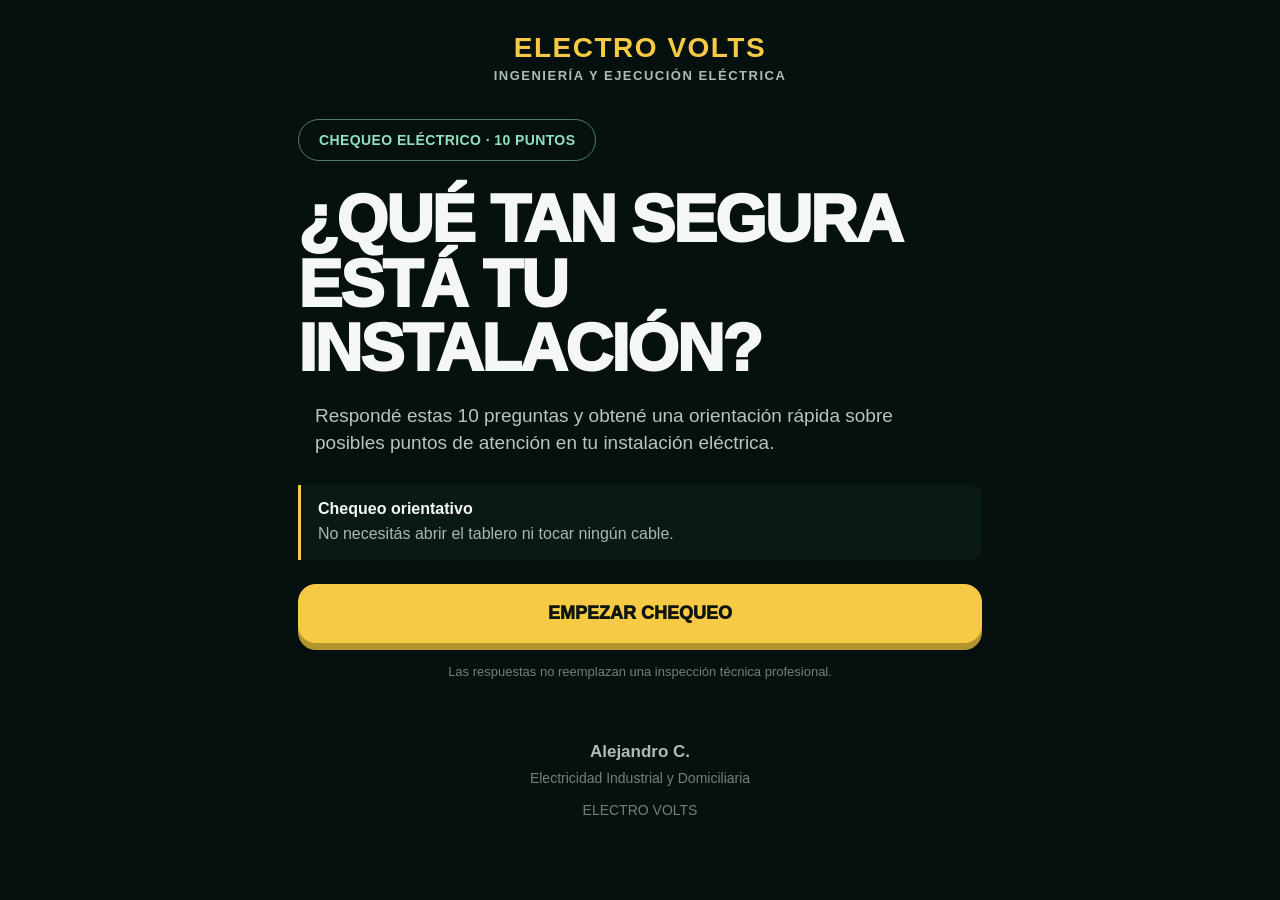
<file: index.html>
<!DOCTYPE html>
<html lang="es">
<head>
  <meta charset="UTF-8">
  <meta name="viewport" content="width=device-width, initial-scale=1.0">
  <meta name="theme-color" content="#06110f">
  <meta name="description" content="Chequeo orientativo de riesgo eléctrico en 10 puntos. Electro Volts.">
  <title>Electro Volts | Chequeo Eléctrico Nivel 2</title>
  <link rel="stylesheet" href="style.css">
</head>
<body>
  <main class="app">
    <header class="brand">
      <div class="brand-name">ELECTRO VOLTS</div>
      <div class="brand-sub">INGENIERÍA Y EJECUCIÓN ELÉCTRICA</div>
    </header>

    <section id="intro" class="screen active">
      <div class="pill">CHEQUEO ELÉCTRICO · 10 PUNTOS</div>
      <h1>¿QUÉ TAN SEGURA<br>ESTÁ TU INSTALACIÓN?</h1>
      <p class="lead">Respondé estas 10 preguntas y obtené una orientación rápida sobre posibles puntos de atención en tu instalación eléctrica.</p>

      <div class="notice">
        <strong>Chequeo orientativo</strong>
        <span>No necesitás abrir el tablero ni tocar ningún cable.</span>
      </div>

      <button id="startBtn" class="primary">EMPEZAR CHEQUEO</button>
      <p class="small">Las respuestas no reemplazan una inspección técnica profesional.</p>
    </section>

    <section id="quiz" class="screen">
      <div class="quiz-top">
        <span id="counter">CHEQUEO 1 / 10</span>
        <span id="scoreMini">0 pts</span>
      </div>
      <div class="progress"><div id="progressBar"></div></div>

      <article class="question-card">
        <div class="question-tag" id="questionTag">01 · TABLERO ELÉCTRICO</div>
        <h2 id="question"></h2>
        <p id="explanation"></p>
        <div id="answers" class="answers"></div>
      </article>
    </section>

    <section id="result" class="screen">
      <div class="result-kicker">RESULTADO DEL CHEQUEO</div>
      <div id="resultIcon" class="result-icon">!</div>
      <h1 id="resultTitle"></h1>
      <div class="score-box">
        <span id="resultScore">0</span>
        <small>/ 30</small>
      </div>
      <p id="resultText" class="lead"></p>

      <div class="result-list">
        <h3>¿Qué significa?</h3>
        <p id="resultAdvice"></p>
      </div>

      <div class="cta">
        <strong>¿Querés saber cómo está realmente tu instalación?</strong>
        <span>Una revisión en el lugar permite comprobar lo que un cuestionario no puede detectar.</span>
        <a id="whatsappBtn" class="primary" href="#" target="_blank" rel="noopener">SOLICITAR REVISIÓN</a>
      </div>

      <button id="restartBtn" class="secondary">HACER EL CHEQUEO OTRA VEZ</button>
      <p class="small">Electro Volts · Electricidad Industrial y Domiciliaria</p>
    </section>

    <footer>
      <strong>Alejandro C.</strong><br>
      Electricidad Industrial y Domiciliaria<br>
      <span>ELECTRO VOLTS</span>
    </footer>
  </main>

  <script src="script.js"></script>
</body>
</html>
</file>
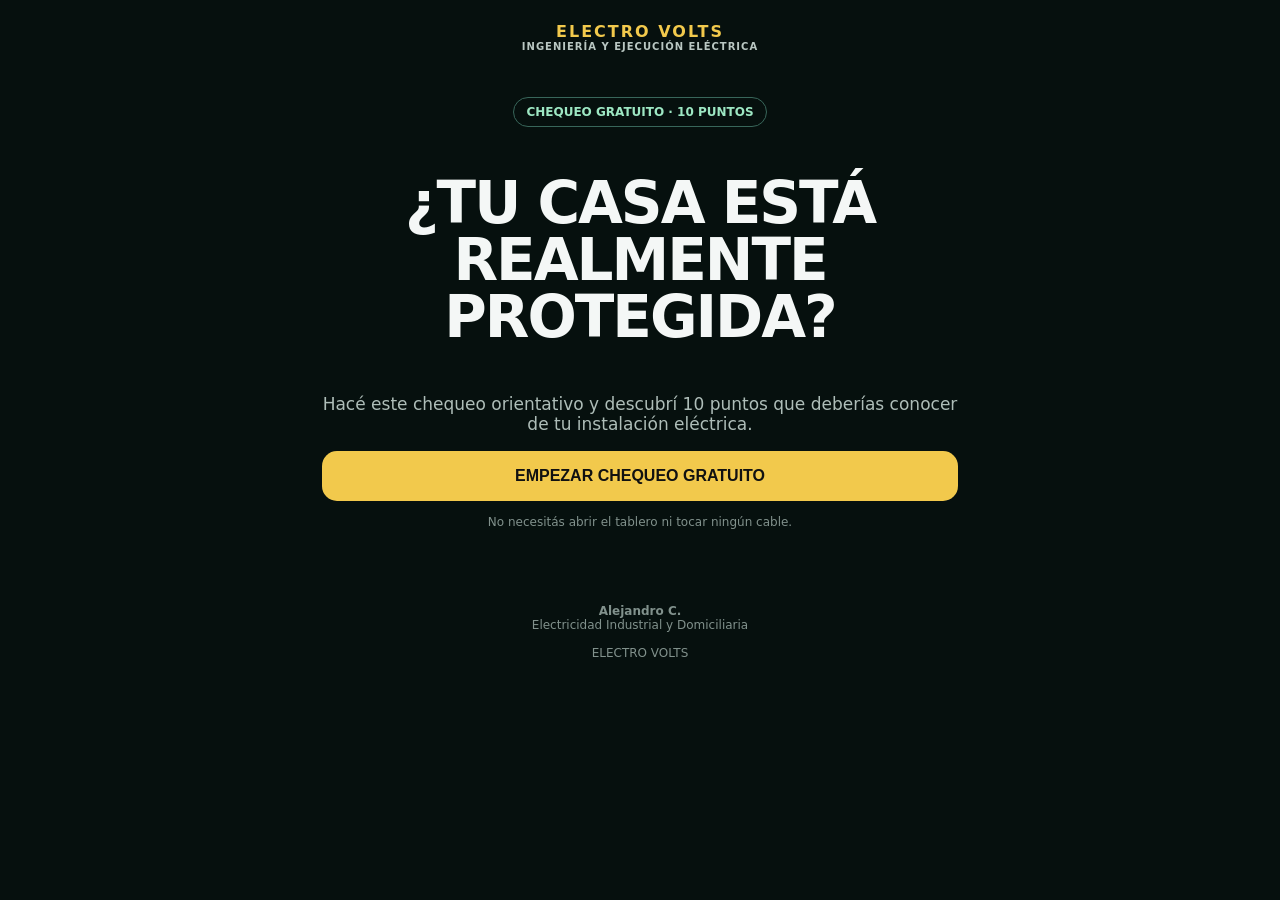
<file: chequeo_seguridad_electrica_electro_volts-1.html>
<!doctype html><html lang="es"><head><meta charset="utf-8"><meta name="viewport" content="width=device-width,initial-scale=1"><meta name="theme-color" content="#07110f"><title>Chequeo de Seguridad Eléctrica | ELECTRO VOLTS</title><style>
*{box-sizing:border-box}body{margin:0;background:#06100e;color:#f4f7f6;font:16px system-ui,-apple-system,Segoe UI,sans-serif}main{max-width:680px;margin:auto;padding:22px}.brand{text-align:center;color:#f2c94c;font-weight:900;letter-spacing:2px}.brand small{display:block;color:#b9c7c2;font-size:10px;letter-spacing:1px}.hero{text-align:center;padding:45px 0}.badge{display:inline-block;padding:7px 12px;border:1px solid #38665a;border-radius:99px;color:#9de7c3;font-size:12px;font-weight:800}.hero h1{font-size:clamp(34px,9vw,58px);line-height:.98;letter-spacing:-2px}.hero p{color:#aebdb8;font-size:17px}.btn{width:100%;border:0;border-radius:15px;padding:16px;background:#f2c94c;color:#111;font-weight:900;font-size:16px;cursor:pointer}.card{background:#0d1b18;border:1px solid #23413a;border-radius:22px;padding:22px;margin:18px 0}.k{color:#f2c94c;font-size:12px;font-weight:900;letter-spacing:1px}.q{font-size:24px;font-weight:850;line-height:1.12;margin:8px 0}.d{color:#b8c6c1;font-size:14px}.opt{width:100%;text-align:left;margin-top:10px;padding:14px;border:1px solid #294a40;background:#0a1714;color:white;border-radius:14px;font-weight:700;cursor:pointer}.progress{height:7px;background:#18332c;border-radius:9px;margin:12px 0 20px;overflow:hidden}.progress i{display:block;height:100%;width:0;background:#f2c94c;transition:.25s}.result{text-align:center}.light{width:85px;height:85px;border-radius:50%;margin:15px auto;box-shadow:0 0 45px currentColor}.green .light{background:#43d17c;color:#43d17c}.yellow .light{background:#f4c542;color:#f4c542}.red .light{background:#ff5b5b;color:#ff5b5b}.wa{display:block;background:#25d366;color:#06130d;text-decoration:none;padding:16px;border-radius:15px;font-weight:950;margin-top:18px}.note{font-size:12px;color:#81918c;margin-top:14px}footer{text-align:center;color:#81918c;font-size:12px;padding:30px}.hide{display:none}</style></head><body><main>
<div class="brand">ELECTRO VOLTS<small>INGENIERÍA Y EJECUCIÓN ELÉCTRICA</small></div>
<section class="hero" id="hero"><span class="badge">CHEQUEO GRATUITO · 10 PUNTOS</span><h1>¿TU CASA ESTÁ<br>REALMENTE PROTEGIDA?</h1><p>Hacé este chequeo orientativo y descubrí 10 puntos que deberías conocer de tu instalación eléctrica.</p><button class="btn" onclick="start()">EMPEZAR CHEQUEO GRATUITO</button><div class="note">No necesitás abrir el tablero ni tocar ningún cable.</div></section>
<section id="app" class="hide"><div id="count"></div><div class="progress"><i id="bar"></i></div><div id="box"></div></section>
<section id="res" class="card result hide"><div class="light"></div><div class="k">RESULTADO DEL CHEQUEO</div><h2 id="rt"></h2><p id="rx"></p><a class="wa" id="wa">💬 CONSULTAR GRATIS POR WHATSAPP</a><div class="note">*El chequeo es orientativo y no reemplaza una inspección eléctrica profesional.</div></section>
<footer><b>Alejandro C.</b><br>Electricidad Industrial y Domiciliaria<br><br>ELECTRO VOLTS</footer></main>
<script>
const qs=[
["DISYUNTOR DIFERENCIAL","¿Tenés disyuntor diferencial en tu tablero?","Es una protección fundamental frente a fugas de corriente. El botón TEST permite comprobar su mecanismo según el fabricante.",["Sí, y sé que funciona","Sí, pero no sé si funciona","No lo sé","No"]],
["SECCIÓN DE LOS CABLES","¿Sabés qué sección tienen los cables de los circuitos principales?","La sección depende de la corriente, longitud, instalación y carga prevista.",["Sí, está verificada","Creo que sí","No lo sé","Creo que puede estar mal"]],
["ENCHUFES Y CONEXIONES","¿Hay enchufes o conexiones que se calientan?","Calor anormal, olor a plástico, marcas oscuras, chispas o zumbidos son señales para revisar.",["No","Alguno se calienta","Sí, bastante","No lo sé"]],
["TÉRMICA Y CONEXIONES","¿Sabés si tu térmica es adecuada para el circuito que protege?","Debe estar coordinada con conductores, instalación y carga. Que no dispare no significa que todo esté bien.",["Sí, fue verificado","Creo que sí","No lo sé","Tengo dudas o problemas frecuentes"]],
["PUESTA A TIERRA","¿Sabés si tu puesta a tierra está realmente verificada?","Tener una jabalina no demuestra por sí solo que la puesta a tierra sea correcta.",["Sí, fue medida/verificada","Hay jabalina, pero no sé si fue medida","No lo sé","Creo que no está correcta"]],
["PROTECCIONES DEL TABLERO","¿Tu tablero tiene las protecciones adecuadas para tu instalación?","Importan las protecciones, los conductores, conexiones y el estado general.",["Sí, fue revisado","Creo que sí","No lo sé","Tengo dudas"]],
["SOBRECARGA","¿Tenés demasiados artefactos conectados a un mismo toma o circuito?","TV, heladera, cargadores, zapatillas y alargues pueden concentrar carga. El problema depende de carga, conductores, contactos y estado.",["No","A veces","Sí, bastante","No lo sé"]],
["TEST DEL DIFERENCIAL","¿Hace cuánto probaste el botón TEST de tu disyuntor?","Muchos fabricantes recomiendan pruebas periódicas, a menudo mensuales. Seguí las indicaciones del fabricante.",["Hace poco","Hace varios meses","Nunca","No sé dónde está"]],
["EMPALMES Y CONEXIONES","¿Tenés empalmes o conexiones deterioradas?","Conexiones flojas, aislaciones dañadas, cajas deterioradas o marcas de calentamiento requieren revisión.",["No que yo sepa","Puede haber alguno","Sí","No lo sé"]],
["ÚLTIMA REVISIÓN","¿Cuándo fue la última revisión de tu instalación eléctrica?","Una instalación puede haber cambiado después de agregar equipos, circuitos o aumentar la demanda.",["Hace menos de 1 año","Hace varios años","Nunca","No lo sé"]]
];
let n=0,a=[];function start(){hero.classList.add("hide");app.classList.remove("hide");render()}
function render(){if(n===10)return finish();let x=qs[n];count.textContent=`CHEQUEO ${n+1} / 10`;bar.style.width=`${n*10}%`;box.innerHTML=`<div class="card"><div class="k">${String(n+1).padStart(2,"0")} · ${x[0]}</div><div class="q">${x[1]}</div><div class="d">${x[2]}</div>${x[3].map((o,i)=>`<button class="opt" onclick="ans(${i})">${o}</button>`).join("")}</div>`}
function ans(i){a[n]=i;n++;render();scrollTo({top:0,behavior:"smooth"})}
function finish(){app.classList.add("hide");let r=0;a.forEach((v,i)=>{let bad=[0,1,2,3][v];if(i==2||i==6||i==7||i==8||i==9)bad=[0,1,3,2][v];r+=bad});let c,t,x;if(r<=5){c="green";t="VERDE — SIN SEÑALES EVIDENTES";x="En este chequeo no aparecen señales evidentes de alerta. Eso no certifica la seguridad de la instalación, pero es un buen punto de partida."}else if(r<=13){c="yellow";t="ATENCIÓN — HAY PUNTOS PARA REVISAR";x="Aparecieron uno o más puntos que conviene conocer mejor. Una revisión profesional puede ayudarte a confirmar el estado real."}else{c="red";t="REVISAR — CONVIENE ACTUAR";x="Aparecieron varias señales que justifican una revisión eléctrica. Ante calentamiento, olor a quemado, chispas o conductores dañados, evitá usar el punto afectado y buscá asistencia profesional."}res.className=`card result ${c}`;rt.textContent=t;rx.textContent=x;wa.href="https://wa.me/?text="+encodeURIComponent("Hola Alejandro. Hice el Chequeo de Seguridad Eléctrica del Hogar y quisiera consultar sobre mi instalación.");scrollTo({top:0,behavior:"smooth"})}
</script></body></html>
</file>
<file: style.css>
*{box-sizing:border-box}
:root{
  --bg:#06110f;--card:#0b1c18;--line:#24443d;--yellow:#f6ca45;
  --white:#f5f7f6;--muted:#aab7b3;--green:#91e0bf;--danger:#ff8b78;
}
html,body{margin:0;min-height:100%;font-family:Arial,Helvetica,sans-serif;background:var(--bg);color:var(--white)}
body{min-height:100vh}
.app{width:min(720px,100%);margin:auto;padding:24px 18px 34px}
.brand{text-align:center;padding:8px 0 20px}
.brand-name{font-size:28px;font-weight:900;letter-spacing:1.5px;color:var(--yellow)}
.brand-sub{margin-top:4px;font-size:13px;font-weight:800;letter-spacing:1.5px;color:#aebbb7}
.screen{display:none}
.screen.active{display:block}
.pill{display:inline-block;border:1px solid #4c796c;border-radius:30px;padding:12px 20px;color:var(--green);font-size:14px;font-weight:800;letter-spacing:.4px;margin:16px 0 26px}
h1{font-size:clamp(38px,9vw,66px);line-height:.98;letter-spacing:-2px;margin:0 0 22px;font-weight:950}
.lead{font-size:19px;line-height:1.42;color:#b9c4c1;margin:0 auto 28px;max-width:650px}
.notice{border-left:3px solid var(--yellow);background:#0a1916;padding:15px 17px;margin:0 0 24px;border-radius:0 12px 12px 0}
.notice strong,.notice span{display:block}.notice span{color:var(--muted);margin-top:5px;line-height:1.4}
button,.primary{font:inherit}
.primary{display:block;width:100%;border:0;border-radius:18px;background:var(--yellow);color:#101510;font-weight:950;font-size:18px;padding:19px 20px;text-align:center;text-decoration:none;cursor:pointer;box-shadow:0 7px 0 #b3942f;transition:.15s}
.primary:active{transform:translateY(5px);box-shadow:0 2px 0 #b3942f}
.small{font-size:13px;line-height:1.45;text-align:center;color:#71807c;margin:20px 0}
.quiz-top{display:flex;justify-content:space-between;align-items:center;font-weight:900;font-size:14px;margin:0 0 9px}
#scoreMini{color:var(--green)}
.progress{height:8px;border-radius:20px;background:#18352e;overflow:hidden;margin-bottom:22px}
#progressBar{height:100%;width:10%;background:var(--green);transition:width .25s}
.question-card{background:linear-gradient(180deg,#0c211c,#0a1916);border:1px solid #294b43;border-radius:28px;padding:28px 22px 25px;box-shadow:0 20px 50px rgba(0,0,0,.18)}
.question-tag{font-size:14px;color:var(--yellow);font-weight:950;letter-spacing:.5px;margin-bottom:17px}
h2{font-size:clamp(29px,7vw,44px);line-height:1.03;letter-spacing:-1px;margin:0 0 17px}
.question-card p{font-size:17px;line-height:1.45;color:#b5c2be;margin:0 0 23px}
.answers{display:grid;gap:12px}
.answer{width:100%;text-align:left;background:#081612;border:1px solid #29483f;color:var(--white);border-radius:17px;padding:17px 16px;font-size:16px;font-weight:800;cursor:pointer;transition:.18s}
.answer:hover{border-color:#6cae9a;transform:translateY(-1px)}
.answer:active{transform:translateY(1px)}
.result-kicker{text-align:center;color:var(--yellow);font-weight:900;letter-spacing:1px;margin:14px 0 14px}
.result-icon{width:74px;height:74px;border-radius:50%;display:grid;place-items:center;margin:0 auto 15px;background:#15342c;border:2px solid var(--green);color:var(--green);font-size:38px;font-weight:950}
#result h1{text-align:center;font-size:clamp(34px,8vw,52px);letter-spacing:-1.5px}
.score-box{text-align:center;font-weight:950;font-size:52px;margin:0 0 8px;color:var(--yellow)}
.score-box small{font-size:18px;color:#71807c}
#resultText{text-align:center}
.result-list,.cta{background:#0b1c18;border:1px solid #29483f;border-radius:20px;padding:20px;margin:20px 0}
.result-list h3{margin:0 0 8px;font-size:18px}
.result-list p{margin:0;color:#b7c2bf;line-height:1.5}
.cta{border-color:#5c5a32;background:#101a14}
.cta strong,.cta span{display:block}
.cta span{color:#aab7b3;line-height:1.45;margin:8px 0 16px}
.secondary{width:100%;border:1px solid #31554b;background:transparent;color:#d9e0de;border-radius:16px;padding:15px;font-weight:800;cursor:pointer}
footer{text-align:center;color:#71807c;font-size:14px;line-height:1.7;padding-top:36px}
footer strong{color:#aebbb7;font-size:17px} footer span{display:inline-block;margin-top:8px}
@media(max-width:420px){.app{padding-left:14px;padding-right:14px}.question-card{padding:23px 16px}.brand-name{font-size:25px}.lead{font-size:17px}}
</file>
